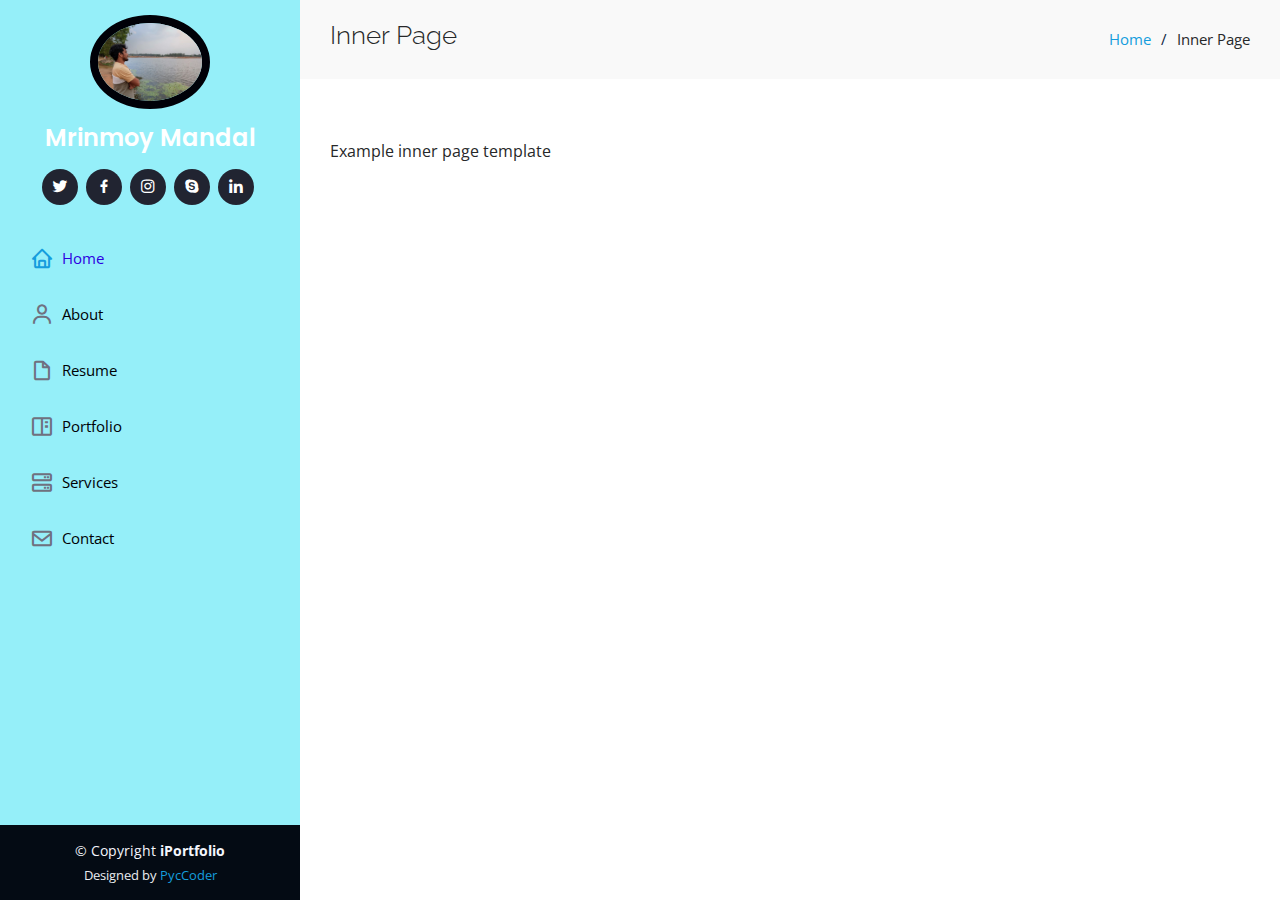
<file: inner-page.html>
<!DOCTYPE html>
<html lang="en">
  <head>
    <meta charset="utf-8" />
    <meta content="width=device-width, initial-scale=1.0" name="viewport" />

    <title>Inner Page - my potfolio- mrinmoy mandal</title>
    <meta content="" name="description" />
    <meta content="" name="keywords" />

    <!-- Favicons -->
    <link href="assets/img/favicon.png" rel="icon" />
    <link href="assets/img/apple-touch-icon.png" rel="apple-touch-icon" />

    <!-- Google Fonts -->
    <link
      href="https://fonts.googleapis.com/css?family=Open+Sans:300,300i,400,400i,600,600i,700,700i|Raleway:300,300i,400,400i,500,500i,600,600i,700,700i|Poppins:300,300i,400,400i,500,500i,600,600i,700,700i"
      rel="stylesheet"
    />

    <!-- Vendor CSS Files -->
    <link href="assets/vendor/aos/aos.css" rel="stylesheet" />
    <link
      href="assets/vendor/bootstrap/css/bootstrap.min.css"
      rel="stylesheet"
    />
    <link
      href="assets/vendor/bootstrap-icons/bootstrap-icons.css"
      rel="stylesheet"
    />
    <link href="assets/vendor/boxicons/css/boxicons.min.css" rel="stylesheet" />
    <link
      href="assets/vendor/glightbox/css/glightbox.min.css"
      rel="stylesheet"
    />
    <link href="assets/vendor/swiper/swiper-bundle.min.css" rel="stylesheet" />

    <!-- Template Main CSS File -->
    <link href="assets/css/style.css" rel="stylesheet" />
  </head>

  <body>
    <!-- ======= Mobile nav toggle button ======= -->
    <i class="bi bi-list mobile-nav-toggle d-xl-none"></i>

    <!-- ======= Header ======= -->
    <header id="header">
      <div class="d-flex flex-column">
        <div class="profile">
          <img
            src="assets/img/me1.jpg"
            alt=""
            class="img-fluid rounded-circle"
          />
          <h1 class="text-light"><a href="index.html">Mrinmoy Mandal</a></h1>
          <div class="social-links mt-3 text-center">
            <a href="#" class="twitter"><i class="bx bxl-twitter"></i></a>
            <a href="#" class="facebook"><i class="bx bxl-facebook"></i></a>
            <a href="#" class="instagram"><i class="bx bxl-instagram"></i></a>
            <a href="#" class="google-plus"><i class="bx bxl-skype"></i></a>
            <a href="#" class="linkedin"><i class="bx bxl-linkedin"></i></a>
          </div>
        </div>

        <nav id="navbar" class="nav-menu navbar">
          <ul>
            <li>
              <a href="#hero" class="nav-link scrollto active"
                ><i class="bx bx-home"></i> <span>Home</span></a
              >
            </li>
            <li>
              <a href="#about" class="nav-link scrollto"
                ><i class="bx bx-user"></i> <span>About</span></a
              >
            </li>
            <li>
              <a href="#resume" class="nav-link scrollto"
                ><i class="bx bx-file-blank"></i> <span>Resume</span></a
              >
            </li>
            <li>
              <a href="#portfolio" class="nav-link scrollto"
                ><i class="bx bx-book-content"></i> <span>Portfolio</span></a
              >
            </li>
            <li>
              <a href="#services" class="nav-link scrollto"
                ><i class="bx bx-server"></i> <span>Services</span></a
              >
            </li>
            <li>
              <a href="#contact" class="nav-link scrollto"
                ><i class="bx bx-envelope"></i> <span>Contact</span></a
              >
            </li>
          </ul>
        </nav>
        <!-- .nav-menu -->
      </div>
    </header>
    <!-- End Header -->

    <main id="main">
      <!-- ======= Breadcrumbs ======= -->
      <section class="breadcrumbs">
        <div class="container">
          <div class="d-flex justify-content-between align-items-center">
            <h2>Inner Page</h2>
            <ol>
              <li><a href="index.html">Home</a></li>
              <li>Inner Page</li>
            </ol>
          </div>
        </div>
      </section>
      <!-- End Breadcrumbs -->

      <section class="inner-page">
        <div class="container">
          <p>Example inner page template</p>
        </div>
      </section>
    </main>
    <!-- End #main -->

    <!-- ======= Footer ======= -->
    <footer id="footer">
      <div class="container">
        <div class="copyright">
          &copy; Copyright <strong><span>iPortfolio</span></strong>
        </div>
        <div class="credits">Designed by <a href="#">PycCoder</a></div>
      </div>
    </footer>
    <!-- End  Footer -->

    <a
      href="#"
      class="back-to-top d-flex align-items-center justify-content-center"
      ><i class="bi bi-arrow-up-short"></i
    ></a>

    <!-- Vendor JS Files -->
    <script src="assets/vendor/purecounter/purecounter_vanilla.js"></script>
    <script src="assets/vendor/aos/aos.js"></script>
    <script src="assets/vendor/bootstrap/js/bootstrap.bundle.min.js"></script>
    <script src="assets/vendor/glightbox/js/glightbox.min.js"></script>
    <script src="assets/vendor/isotope-layout/isotope.pkgd.min.js"></script>
    <script src="assets/vendor/swiper/swiper-bundle.min.js"></script>
    <script src="assets/vendor/typed.js/typed.umd.js"></script>
    <script src="assets/vendor/waypoints/noframework.waypoints.js"></script>
    <script src="assets/vendor/php-email-form/validate.js"></script>

    <!-- Template Main JS File -->
    <script src="assets/js/main.js"></script>
  </body>
</html>
</file>
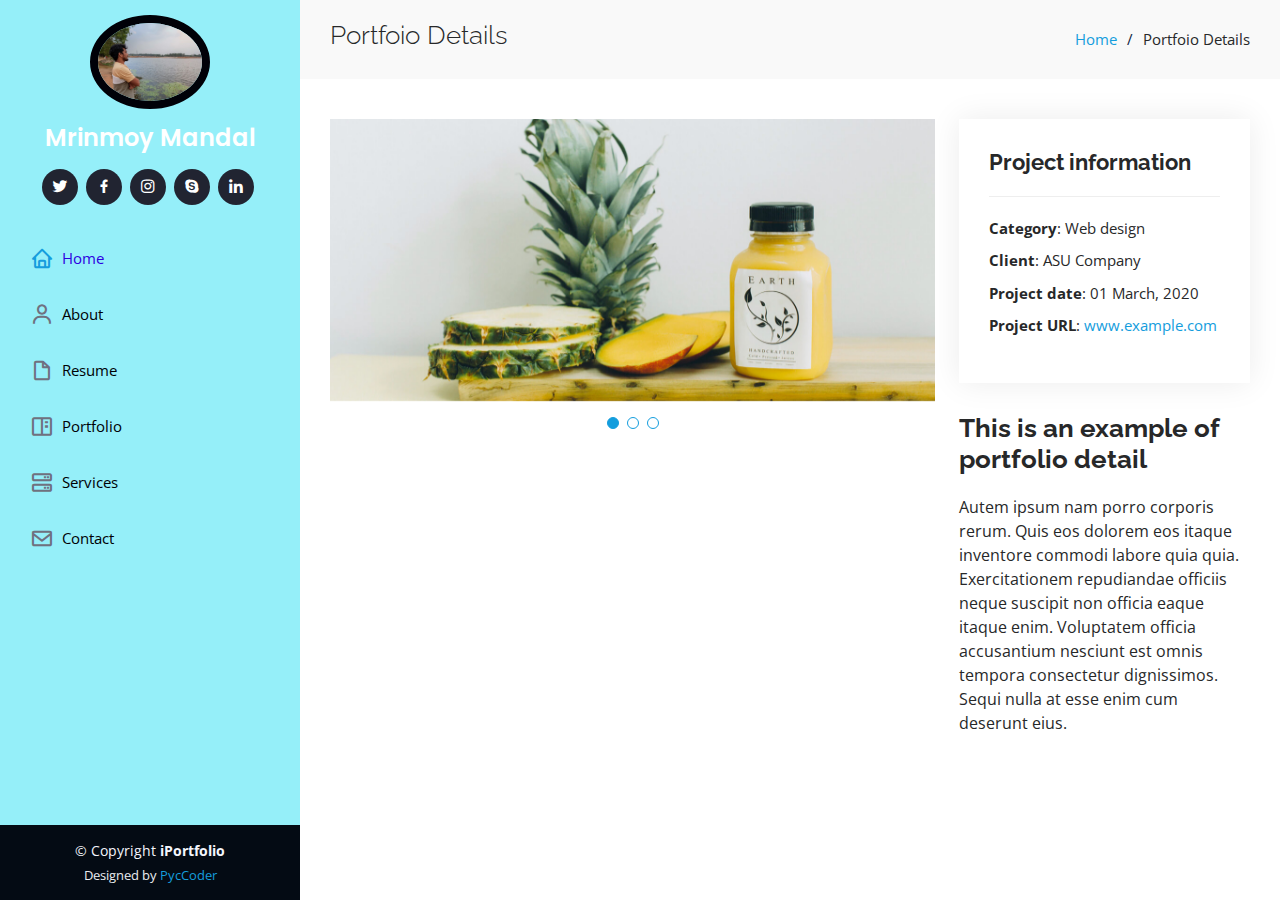
<file: portfolio-details.html>
<!DOCTYPE html>
<html lang="en">

<head>
  <meta charset="utf-8">
  <meta content="width=device-width, initial-scale=1.0" name="viewport">

  <title>Portfolio Details - my forfolio -mrinmoy mandal</title>
  <meta content="" name="description">
  <meta content="" name="keywords">

  <!-- Favicons -->
  <link href="assets/img/favicon.png" rel="icon">
  <link href="assets/img/apple-touch-icon.png" rel="apple-touch-icon">

  <!-- Google Fonts -->
  <link href="https://fonts.googleapis.com/css?family=Open+Sans:300,300i,400,400i,600,600i,700,700i|Raleway:300,300i,400,400i,500,500i,600,600i,700,700i|Poppins:300,300i,400,400i,500,500i,600,600i,700,700i" rel="stylesheet">

  <!-- Vendor CSS Files -->
  <link href="assets/vendor/aos/aos.css" rel="stylesheet">
  <link href="assets/vendor/bootstrap/css/bootstrap.min.css" rel="stylesheet">
  <link href="assets/vendor/bootstrap-icons/bootstrap-icons.css" rel="stylesheet">
  <link href="assets/vendor/boxicons/css/boxicons.min.css" rel="stylesheet">
  <link href="assets/vendor/glightbox/css/glightbox.min.css" rel="stylesheet">
  <link href="assets/vendor/swiper/swiper-bundle.min.css" rel="stylesheet">

  <!-- Template Main CSS File -->
  <link href="assets/css/style.css" rel="stylesheet">


</head>

<body>

  <!-- ======= Mobile nav toggle button ======= -->
  <i class="bi bi-list mobile-nav-toggle d-xl-none"></i>

  <!-- ======= Header ======= -->
  <header id="header">
    <div class="d-flex flex-column">

      <div class="profile">
        <img src="assets/img/me1.jpg" alt="" class="img-fluid rounded-circle">
        <h1 class="text-light"><a href="index.html">Mrinmoy Mandal</a></h1>
        <div class="social-links mt-3 text-center">
          <a href="#" class="twitter"><i class="bx bxl-twitter"></i></a>
          <a href="#" class="facebook"><i class="bx bxl-facebook"></i></a>
          <a href="#" class="instagram"><i class="bx bxl-instagram"></i></a>
          <a href="#" class="google-plus"><i class="bx bxl-skype"></i></a>
          <a href="#" class="linkedin"><i class="bx bxl-linkedin"></i></a>
        </div>
      </div>

      <nav id="navbar" class="nav-menu navbar">
        <ul>
          <li><a href="#hero" class="nav-link scrollto active"><i class="bx bx-home"></i> <span>Home</span></a></li>
          <li><a href="#about" class="nav-link scrollto"><i class="bx bx-user"></i> <span>About</span></a></li>
          <li><a href="#resume" class="nav-link scrollto"><i class="bx bx-file-blank"></i> <span>Resume</span></a></li>
          <li><a href="#portfolio" class="nav-link scrollto"><i class="bx bx-book-content"></i> <span>Portfolio</span></a></li>
          <li><a href="#services" class="nav-link scrollto"><i class="bx bx-server"></i> <span>Services</span></a></li>
          <li><a href="#contact" class="nav-link scrollto"><i class="bx bx-envelope"></i> <span>Contact</span></a></li>
        </ul>
      </nav><!-- .nav-menu -->
    </div>
  </header><!-- End Header -->

  <main id="main">

    <!-- ======= Breadcrumbs ======= -->
    <section id="breadcrumbs" class="breadcrumbs">
      <div class="container">

        <div class="d-flex justify-content-between align-items-center">
          <h2>Portfoio Details</h2>
          <ol>
            <li><a href="index.html">Home</a></li>
            <li>Portfoio Details</li>
          </ol>
        </div>

      </div>
    </section><!-- End Breadcrumbs -->

    <!-- ======= Portfolio Details Section ======= -->
    <section id="portfolio-details" class="portfolio-details">
      <div class="container">

        <div class="row gy-4">

          <div class="col-lg-8">
            <div class="portfolio-details-slider swiper">
              <div class="swiper-wrapper align-items-center">

                <div class="swiper-slide">
                  <img src="assets/img/portfolio/portfolio-details-1.jpg" alt="">
                </div>

                <div class="swiper-slide">
                  <img src="assets/img/portfolio/portfolio-details-2.jpg" alt="">
                </div>

                <div class="swiper-slide">
                  <img src="assets/img/portfolio/portfolio-details-3.jpg" alt="">
                </div>

              </div>
              <div class="swiper-pagination"></div>
            </div>
          </div>

          <div class="col-lg-4">
            <div class="portfolio-info">
              <h3>Project information</h3>
              <ul>
                <li><strong>Category</strong>: Web design</li>
                <li><strong>Client</strong>: ASU Company</li>
                <li><strong>Project date</strong>: 01 March, 2020</li>
                <li><strong>Project URL</strong>: <a href="#">www.example.com</a></li>
              </ul>
            </div>
            <div class="portfolio-description">
              <h2>This is an example of portfolio detail</h2>
              <p>
                Autem ipsum nam porro corporis rerum. Quis eos dolorem eos itaque inventore commodi labore quia quia. Exercitationem repudiandae officiis neque suscipit non officia eaque itaque enim. Voluptatem officia accusantium nesciunt est omnis tempora consectetur dignissimos. Sequi nulla at esse enim cum deserunt eius.
              </p>
            </div>
          </div>

        </div>

      </div>
    </section><!-- End Portfolio Details Section -->

  </main><!-- End #main -->

  <!-- ======= Footer ======= -->
  <footer id="footer">
    <div class="container">
      <div class="copyright">
        &copy; Copyright <strong><span>iPortfolio</span></strong>
      </div>
      <div class="credits">
       
        Designed by <a href="#">PycCoder</a>
      </div>
    </div>
  </footer><!-- End  Footer -->

  <a href="#" class="back-to-top d-flex align-items-center justify-content-center"><i class="bi bi-arrow-up-short"></i></a>

  <!-- Vendor JS Files -->
  <script src="assets/vendor/purecounter/purecounter_vanilla.js"></script>
  <script src="assets/vendor/aos/aos.js"></script>
  <script src="assets/vendor/bootstrap/js/bootstrap.bundle.min.js"></script>
  <script src="assets/vendor/glightbox/js/glightbox.min.js"></script>
  <script src="assets/vendor/isotope-layout/isotope.pkgd.min.js"></script>
  <script src="assets/vendor/swiper/swiper-bundle.min.js"></script>
  <script src="assets/vendor/typed.js/typed.umd.js"></script>
  <script src="assets/vendor/waypoints/noframework.waypoints.js"></script>
  <script src="assets/vendor/php-email-form/validate.js"></script>

  <!-- Template Main JS File -->
  <script src="assets/js/main.js"></script>

</body>

</html>
</file>
<file: assets/css/style.css>
body {
  font-family: "Open Sans", sans-serif;
  color: #272829;
}

a {
  color: #149ddd;
  text-decoration: none;
}

a:hover {
  color: #37b3ed;
  text-decoration: none;
}

h1,
h2,
h3,
h4,
h5,
h6 {
  font-family: "Raleway", sans-serif;
}

/*--------------------------------------------------------------
# Back to top button
--------------------------------------------------------------*/
.back-to-top {
  position: fixed;
  visibility: hidden;
  opacity: 0;
  right: 15px;
  bottom: 15px;
  z-index: 996;
  background: #149ddd;
  width: 40px;
  height: 40px;
  border-radius: 50px;
  transition: all 0.4s;
}

.back-to-top i {
  font-size: 28px;
  color: #fff;
  line-height: 0;
}

.back-to-top:hover {
  background: #2eafec;
  color: #fff;
}

.back-to-top.active {
  visibility: visible;
  opacity: 1;
}

/*--------------------------------------------------------------
# Header
--------------------------------------------------------------*/
#header {
  position: fixed;
  top: 0;
  left: 0;
  bottom: 0;
  width: 300px;
  transition: all ease-in-out 0.5s;
  z-index: 9997;
  transition: all 0.5s;
  padding: 0 15px;
  background: #95eff9;
  overflow-y: auto;
}

#header .profile img {
  margin: 15px auto;
  display: block;
  width: 120px;
  border: 8px solid #000108;
}

#header .profile h1 {
  font-size: 24px;
  margin: 0;
  padding: 0;
  font-weight: 600;
  -moz-text-align-last: center;
  text-align-last: center;
  font-family: "Poppins", sans-serif;
}

#header .profile h1 a,
#header .profile h1 a:hover {
  color: #fff;
  text-decoration: none;
}

#header .profile .social-links a {
  font-size: 18px;
  display: inline-block;
  background: #212431;
  color: #fff;
  line-height: 1;
  padding: 8px 0;
  margin-right: 4px;
  border-radius: 50%;
  text-align: center;
  width: 36px;
  height: 36px;
  transition: 0.3s;
}

#header .profile .social-links a:hover {
  background: #149ddd;
  color: #fff;
  text-decoration: none;
}

#main {
  margin-left: 300px;
}

.container,
.container-fluid {
  padding-left: 30px;
  padding-right: 30px;
}

@media (max-width: 1199px) {
  #header {
    left: -300px;
  }

  #main {
    margin-left: 0;
  }

  .container,
  .container-fluid {
    padding-left: 12px;
    padding-right: 12px;
  }
}

/*--------------------------------------------------------------
# Navigation Menu
--------------------------------------------------------------*/
/* Desktop Navigation */
.nav-menu {
  padding: 30px 0 0 0;
}

.nav-menu * {
  margin: 0;
  padding: 0;
  list-style: none;
}

.nav-menu > ul > li {
  position: relative;
  white-space: nowrap;
}

.nav-menu a,
.nav-menu a:focus {
  display: flex;
  align-items: center;
  color: #000105;
  padding: 12px 15px;
  margin-bottom: 8px;
  transition: 0.3s;
  font-size: 15px;
}

.nav-menu a i,
.nav-menu a:focus i {
  font-size: 24px;
  padding-right: 8px;
  color: #6f7180;
}

.nav-menu a:hover,
.nav-menu .active,
.nav-menu .active:focus,
.nav-menu li:hover > a {
  text-decoration: none;
  color: #2d00e1;
}

.nav-menu a:hover i,
.nav-menu .active i,
.nav-menu .active:focus i,
.nav-menu li:hover > a i {
  color: #149ddd;
}

/* Mobile Navigation */
.mobile-nav-toggle {
  position: fixed;
  right: 15px;
  top: 15px;
  z-index: 9998;
  border: 0;
  font-size: 24px;
  transition: all 0.4s;
  outline: none !important;
  background-color: #149ddd;
  color: #fff;
  width: 40px;
  height: 40px;
  display: inline-flex;
  align-items: center;
  justify-content: center;
  line-height: 0;
  border-radius: 50px;
  cursor: pointer;
}

.mobile-nav-active {
  overflow: hidden;
}

.mobile-nav-active #header {
  left: 0;
}

/*--------------------------------------------------------------
# Hero Section
--------------------------------------------------------------*/
#hero {
  width: 100%;
  height: 100vh;
  background: url("../img/me3.jpg") top center;
  background-size: cover;
}

#hero:before {
  content: "";
  background: rgba(5, 13, 24, 0.3);
  position: absolute;
  bottom: 0;
  top: 0;
  left: 0;
  right: 0;
  z-index: 1;
}

#hero .hero-container {
  position: relative;
  z-index: 2;
  min-width: 300px;
}

#hero h1 {
  margin: 0 0 10px 0;
  font-size: 99px;
  font-weight: 700;
  line-height: 80px;
  color: #fcfeff;
}

#hero p {
  color: #48f638;
  margin-bottom: 50px;
  font-size: 60px;
  font-family: "Poppins", sans-serif;
}

#hero p span {
  color: #fff;
  padding-bottom: 4px;
  letter-spacing: 1px;
  border-bottom: 3px solid #149ddd;
}

@media (min-width: 1024px) {
  #hero {
    background-attachment: fixed;
  }
}

@media (max-width: 768px) {
  #hero h1 {
    font-size: 28px;
    line-height: 36px;
  }

  #hero h2 {
    font-size: 18px;
    line-height: 24px;
    margin-bottom: 30px;
  }
}

/*--------------------------------------------------------------
# Sections General
--------------------------------------------------------------*/
section {
  padding: 60px 0;
  overflow: hidden;
}

.section-bg {
  background: #f5f8fd;
}

.section-title {
  padding-bottom: 30px;
}

.section-title h2 {
  font-size: 32px;
  font-weight: bold;
  margin-bottom: 20px;
  padding-bottom: 20px;
  position: relative;
  color: #173b6c;
}

.section-title h2::after {
  content: "";
  position: absolute;
  display: block;
  width: 50px;
  height: 3px;
  background: #149ddd;
  bottom: 0;
  left: 0;
}

.section-title p {
  margin-bottom: 0;
}

/*--------------------------------------------------------------
# About
--------------------------------------------------------------*/
.about .content h3 {
  font-weight: 700;
  font-size: 26px;
  color: #173b6c;
}

.about .content ul {
  list-style: none;
  padding: 0;
}

.about .content ul li {
  margin-bottom: 20px;
  display: flex;
  align-items: center;
}

.about .content ul strong {
  margin-right: 10px;
}

.about .content ul i {
  font-size: 16px;
  margin-right: 5px;
  color: #149ddd;
  line-height: 0;
}

.about .content p:last-child {
  margin-bottom: 0;
}

/*--------------------------------------------------------------
# Facts
--------------------------------------------------------------*/
.facts {
  padding-bottom: 30px;
}

.facts .count-box {
  padding: 30px;
  width: 100%;
}

.facts .count-box i {
  display: block;
  font-size: 44px;
  color: #149ddd;
  float: left;
  line-height: 0;
}

.facts .count-box span {
  font-size: 48px;
  line-height: 40px;
  display: block;
  font-weight: 700;
  color: #050d18;
  margin-left: 60px;
}

.facts .count-box p {
  padding: 15px 0 0 0;
  margin: 0 0 0 60px;
  font-family: "Raleway", sans-serif;
  font-size: 14px;
  color: #122f57;
}

.facts .count-box a {
  font-weight: 600;
  display: block;
  margin-top: 20px;
  color: #122f57;
  font-size: 15px;
  font-family: "Poppins", sans-serif;
  transition: ease-in-out 0.3s;
}

.facts .count-box a:hover {
  color: #1f5297;
}

/*--------------------------------------------------------------
# skills
--------------------------------------------------------------*/
.skills .progress {
  height: 60px;
  display: block;
  background: none;
  border-radius: 0;
}

.skills .progress .skill {
  padding: 0;
  margin: 0 0 6px 0;
  text-transform: uppercase;
  display: block;
  font-weight: 600;
  font-family: "Poppins", sans-serif;
  color: #050d18;
}

.skills .progress .skill .val {
  float: right;
  font-style: normal;
}

.skills .progress-bar-wrap {
  background: #dce8f8;
  height: 10px;
}

.skills .progress-bar {
  width: 1px;
  height: 10px;
  transition: 0.9s;
  background-color: #149ddd;
}

/*--------------------------------------------------------------
# Resume
------------281223--------------------------------------------------*/
.resumebtn {
  position: relative;
  display: inline-block;
  background: rgb(243, 244, 246);
  height: 60px;
  width: 160px;
  border: 3px solid;
  border-radius: 20px;
  overflow: hidden;
  font-weight: bold;
  margin-bottom: 20px;
  padding-bottom: 20px;
  color: #173b6c;
  text-align: center;
  line-height: 60px;
  cursor: pointer;
  transition: background-color 0.4s;
}

.resumebtn span {
  font-size: 20px;
}

.resumebtn:hover {
  background-color: #7ee9aa;
  color: #0b0909;
}
/******------281223----*/
.resume .resume-title {
  font-size: 26px;
  font-weight: 700;
  margin-top: 20px;
  margin-bottom: 20px;
  color: #050d18;
}

.resume .resume-item {
  padding: 0 0 20px 20px;
  margin-top: -2px;
  border-left: 2px solid #1f5297;
  position: relative;
}

.resume .resume-item h4 {
  line-height: 18px;
  font-size: 18px;
  font-weight: 600;
  text-transform: uppercase;
  font-family: "Poppins", sans-serif;
  color: #050d18;
  margin-bottom: 10px;
}

.resume .resume-item h5 {
  font-size: 16px;
  background: #e4edf9;
  padding: 5px 15px;
  display: inline-block;
  font-weight: 600;
  margin-bottom: 10px;
}

.resume .resume-item ul {
  padding-left: 20px;
}

.resume .resume-item ul li {
  padding-bottom: 10px;
}

.resume .resume-item:last-child {
  padding-bottom: 0;
}

.resume .resume-item::before {
  content: "";
  position: absolute;
  width: 16px;
  height: 16px;
  border-radius: 50px;
  left: -9px;
  top: 0;
  background: #fff;
  border: 2px solid #1f5297;
}

/*--------------------------------------------------------------
# Portfolio
--------------------------------------------------------------*/
.portfolio .portfolio-item {
  margin-bottom: 30px;
}

.portfolio #portfolio-flters {
  padding: 0;
  margin: 0 auto 35px auto;
  list-style: none;
  text-align: center;
  background: #fff;
  border-radius: 50px;
  padding: 2px 15px;
}

.portfolio #portfolio-flters li {
  cursor: pointer;
  display: inline-block;
  padding: 10px 15px 8px 15px;
  font-size: 14px;
  font-weight: 600;
  line-height: 1;
  text-transform: uppercase;
  color: #272829;
  margin-bottom: 5px;
  transition: all 0.3s ease-in-out;
}

.portfolio #portfolio-flters li:hover,
.portfolio #portfolio-flters li.filter-active {
  color: #149ddd;
}

.portfolio #portfolio-flters li:last-child {
  margin-right: 0;
}

.portfolio .portfolio-wrap {
  transition: 0.3s;
  position: relative;
  overflow: hidden;
  z-index: 1;
}

.portfolio .portfolio-wrap::before {
  content: "";
  background: rgba(255, 255, 255, 0.5);
  position: absolute;
  left: 0;
  right: 0;
  top: 0;
  bottom: 0;
  transition: all ease-in-out 0.3s;
  z-index: 2;
  opacity: 0;
}

.portfolio .portfolio-wrap .portfolio-links {
  opacity: 1;
  left: 0;
  right: 0;
  bottom: -60px;
  z-index: 3;
  position: absolute;
  transition: all ease-in-out 0.3s;
  display: flex;
  justify-content: center;
}

.portfolio .portfolio-wrap .portfolio-links a {
  color: #fff;
  font-size: 28px;
  text-align: center;
  background: rgba(20, 157, 221, 0.75);
  transition: 0.3s;
  width: 50%;
}

.portfolio .portfolio-wrap .portfolio-links a:hover {
  background: rgba(20, 157, 221, 0.95);
}

.portfolio .portfolio-wrap .portfolio-links a + a {
  border-left: 1px solid #37b3ed;
}

.portfolio .portfolio-wrap:hover::before {
  top: 0;
  left: 0;
  right: 0;
  bottom: 0;
  opacity: 1;
}

.portfolio .portfolio-wrap:hover .portfolio-links {
  opacity: 1;
  bottom: 0;
}

/*--------------------------------------------------------------
# Portfolio Details
--------------------------------------------------------------*/
.portfolio-details {
  padding-top: 40px;
}

.portfolio-details .portfolio-details-slider img {
  width: 100%;
}

.portfolio-details .portfolio-details-slider .swiper-pagination {
  margin-top: 20px;
  position: relative;
}

.portfolio-details
  .portfolio-details-slider
  .swiper-pagination
  .swiper-pagination-bullet {
  width: 12px;
  height: 12px;
  background-color: #fff;
  opacity: 1;
  border: 1px solid #149ddd;
}

.portfolio-details
  .portfolio-details-slider
  .swiper-pagination
  .swiper-pagination-bullet-active {
  background-color: #149ddd;
}

.portfolio-details .portfolio-info {
  padding: 30px;
  box-shadow: 0px 0 30px rgba(5, 13, 24, 0.08);
}

.portfolio-details .portfolio-info h3 {
  font-size: 22px;
  font-weight: 700;
  margin-bottom: 20px;
  padding-bottom: 20px;
  border-bottom: 1px solid #eee;
}

.portfolio-details .portfolio-info ul {
  list-style: none;
  padding: 0;
  font-size: 15px;
}

.portfolio-details .portfolio-info ul li + li {
  margin-top: 10px;
}

.portfolio-details .portfolio-description {
  padding-top: 30px;
}

.portfolio-details .portfolio-description h2 {
  font-size: 26px;
  font-weight: 700;
  margin-bottom: 20px;
}

.portfolio-details .portfolio-description p {
  padding: 0;
}

/*--------------------------------------------------------------
# Services
--------------------------------------------------------------*/
.services .icon-box {
  margin-bottom: 20px;
}

.services .icon {
  float: left;
  display: flex;
  align-items: center;
  justify-content: center;
  width: 54px;
  height: 54px;
  background: #149ddd;
  border-radius: 50%;
  transition: 0.5s;
  border: 1px solid #149ddd;
}

.services .icon i {
  color: #fff;
  font-size: 24px;
  line-height: 0;
}

.services .icon-box:hover .icon {
  background: #fff;
}

.services .icon-box:hover .icon i {
  color: #149ddd;
}

.services .title {
  margin-left: 80px;
  font-weight: 700;
  margin-bottom: 15px;
  font-size: 18px;
}

.services .title a {
  color: #343a40;
}

.services .title a:hover {
  color: #149ddd;
}

.services .description {
  margin-left: 80px;
  line-height: 24px;
  font-size: 14px;
}

/*--------------------------------------------------------------
# Testimonials
--------------------------------------------------------------*/
.testimonials .testimonials-carousel,
.testimonials .testimonials-slider {
  overflow: hidden;
}

.testimonials .testimonial-item {
  box-sizing: content-box;
  text-align: center;
  min-height: 320px;
}

.testimonials .testimonial-item .testimonial-img {
  width: 90px;
  border-radius: 50%;
  margin: 0 auto;
}

.testimonials .testimonial-item h3 {
  font-size: 18px;
  font-weight: bold;
  margin: 10px 0 5px 0;
  color: #111;
}

.testimonials .testimonial-item h4 {
  font-size: 14px;
  color: #999;
  margin: 0;
}

.testimonials .testimonial-item .quote-icon-left,
.testimonials .testimonial-item .quote-icon-right {
  color: #c3e8fa;
  font-size: 26px;
}

.testimonials .testimonial-item .quote-icon-left {
  display: inline-block;
  left: -5px;
  position: relative;
}

.testimonials .testimonial-item .quote-icon-right {
  display: inline-block;
  right: -5px;
  position: relative;
  top: 10px;
}

.testimonials .testimonial-item p {
  font-style: italic;
  margin: 0 15px 15px 15px;
  padding: 20px;
  background: #fff;
  position: relative;
  margin-bottom: 35px;
  border-radius: 6px;
  box-shadow: 0px 2px 15px rgba(0, 0, 0, 0.1);
}

.testimonials .testimonial-item p::after {
  content: "";
  width: 0;
  height: 0;
  border-top: 20px solid #fff;
  border-right: 20px solid transparent;
  border-left: 20px solid transparent;
  position: absolute;
  bottom: -20px;
  left: calc(50% - 20px);
}

.testimonials .swiper-pagination {
  margin-top: 20px;
  position: relative;
}

.testimonials .swiper-pagination .swiper-pagination-bullet {
  width: 12px;
  height: 12px;
  background-color: #fff;
  opacity: 1;
  border: 1px solid #149ddd;
}

.testimonials .swiper-pagination .swiper-pagination-bullet-active {
  background-color: #149ddd;
}

/*--------------------------------------------------------------
# Contact
--------------------------------------------------------------*/
.contact {
  padding-bottom: 130px;
}

.contact .info {
  padding: 30px;
  background: #fff;
  width: 100%;
  box-shadow: 0 0 24px 0 rgba(0, 0, 0, 0.12);
}

.contact .info i {
  font-size: 20px;
  color: #149ddd;
  float: left;
  width: 44px;
  height: 44px;
  background: #dff3fc;
  display: flex;
  justify-content: center;
  align-items: center;
  border-radius: 50px;
  transition: all 0.3s ease-in-out;
}

.contact .info h4 {
  padding: 0 0 0 60px;
  font-size: 22px;
  font-weight: 600;
  margin-bottom: 5px;
  color: #050d18;
}

.contact .info p {
  padding: 0 0 10px 60px;
  margin-bottom: 20px;
  font-size: 14px;
  color: #173b6c;
}

.contact .info .email p {
  padding-top: 5px;
}

.contact .info .social-links {
  padding-left: 60px;
}

.contact .info .social-links a {
  font-size: 18px;
  display: inline-block;
  background: #333;
  color: #fff;
  line-height: 1;
  padding: 8px 0;
  border-radius: 50%;
  text-align: center;
  width: 36px;
  height: 36px;
  transition: 0.3s;
  margin-right: 10px;
}

.contact .info .social-links a:hover {
  background: #149ddd;
  color: #fff;
}

.contact .info .email:hover i,
.contact .info .address:hover i,
.contact .info .phone:hover i {
  background: #149ddd;
  color: #fff;
}

.contact .php-email-form {
  width: 100%;
  padding: 30px;
  background: #fff;
  box-shadow: 0 0 24px 0 rgba(0, 0, 0, 0.12);
}

.contact .php-email-form .form-group {
  padding-bottom: 8px;
}

.contact .php-email-form .validate {
  display: none;
  color: red;
  margin: 0 0 15px 0;
  font-weight: 400;
  font-size: 13px;
}

.contact .php-email-form .error-message {
  display: none;
  color: #fff;
  background: #ed3c0d;
  text-align: left;
  padding: 15px;
  font-weight: 600;
}

.contact .php-email-form .error-message br + br {
  margin-top: 25px;
}

.contact .php-email-form .sent-message {
  display: none;
  color: #fff;
  background: #18d26e;
  text-align: center;
  padding: 15px;
  font-weight: 600;
}

.contact .php-email-form .loading {
  display: none;
  background: #fff;
  text-align: center;
  padding: 15px;
}

.contact .php-email-form .loading:before {
  content: "";
  display: inline-block;
  border-radius: 50%;
  width: 24px;
  height: 24px;
  margin: 0 10px -6px 0;
  border: 3px solid #18d26e;
  border-top-color: #eee;
  animation: animate-loading 1s linear infinite;
}

.contact .php-email-form .form-group {
  margin-bottom: 15px;
}

.contact .php-email-form label {
  padding-bottom: 8px;
}

.contact .php-email-form input,
.contact .php-email-form textarea {
  border-radius: 0;
  box-shadow: none;
  font-size: 14px;
}

.contact .php-email-form input {
  height: 44px;
}

.contact .php-email-form textarea {
  padding: 10px 15px;
}

.contact .php-email-form button[type="submit"] {
  background: #149ddd;
  border: 0;
  padding: 10px 24px;
  color: #fff;
  transition: 0.4s;
  border-radius: 4px;
}

.contact .php-email-form button[type="submit"]:hover {
  background: #37b3ed;
}

@keyframes animate-loading {
  0% {
    transform: rotate(0deg);
  }

  100% {
    transform: rotate(360deg);
  }
}

/*--------------------------------------------------------------
# Breadcrumbs
--------------------------------------------------------------*/
.breadcrumbs {
  padding: 20px 0;
  background: #f9f9f9;
}

.breadcrumbs h2 {
  font-size: 26px;
  font-weight: 300;
}

.breadcrumbs ol {
  display: flex;
  flex-wrap: wrap;
  list-style: none;
  padding: 0;
  margin: 0;
  font-size: 15px;
}

.breadcrumbs ol li + li {
  padding-left: 10px;
}

.breadcrumbs ol li + li::before {
  display: inline-block;
  padding-right: 10px;
  color: #0e2442;
  content: "/";
}

@media (max-width: 768px) {
  .breadcrumbs .d-flex {
    display: block !important;
  }

  .breadcrumbs ol {
    display: block;
  }

  .breadcrumbs ol li {
    display: inline-block;
  }
}

/*--------------------------------------------------------------
# Footer
--------------------------------------------------------------*/
#footer {
  padding: 15px;
  color: #f4f6fd;
  font-size: 14px;
  position: fixed;
  left: 0;
  bottom: 0;
  width: 300px;
  z-index: 9999;
  background: #040b14;
}

#footer .copyright {
  text-align: center;
}

#footer .credits {
  padding-top: 5px;
  text-align: center;
  font-size: 13px;
  color: #eaebf0;
}

@media (max-width: 1199px) {
  #footer {
    position: static;
    width: auto;
    padding-right: 20px 15px;
  }
}
</file>
